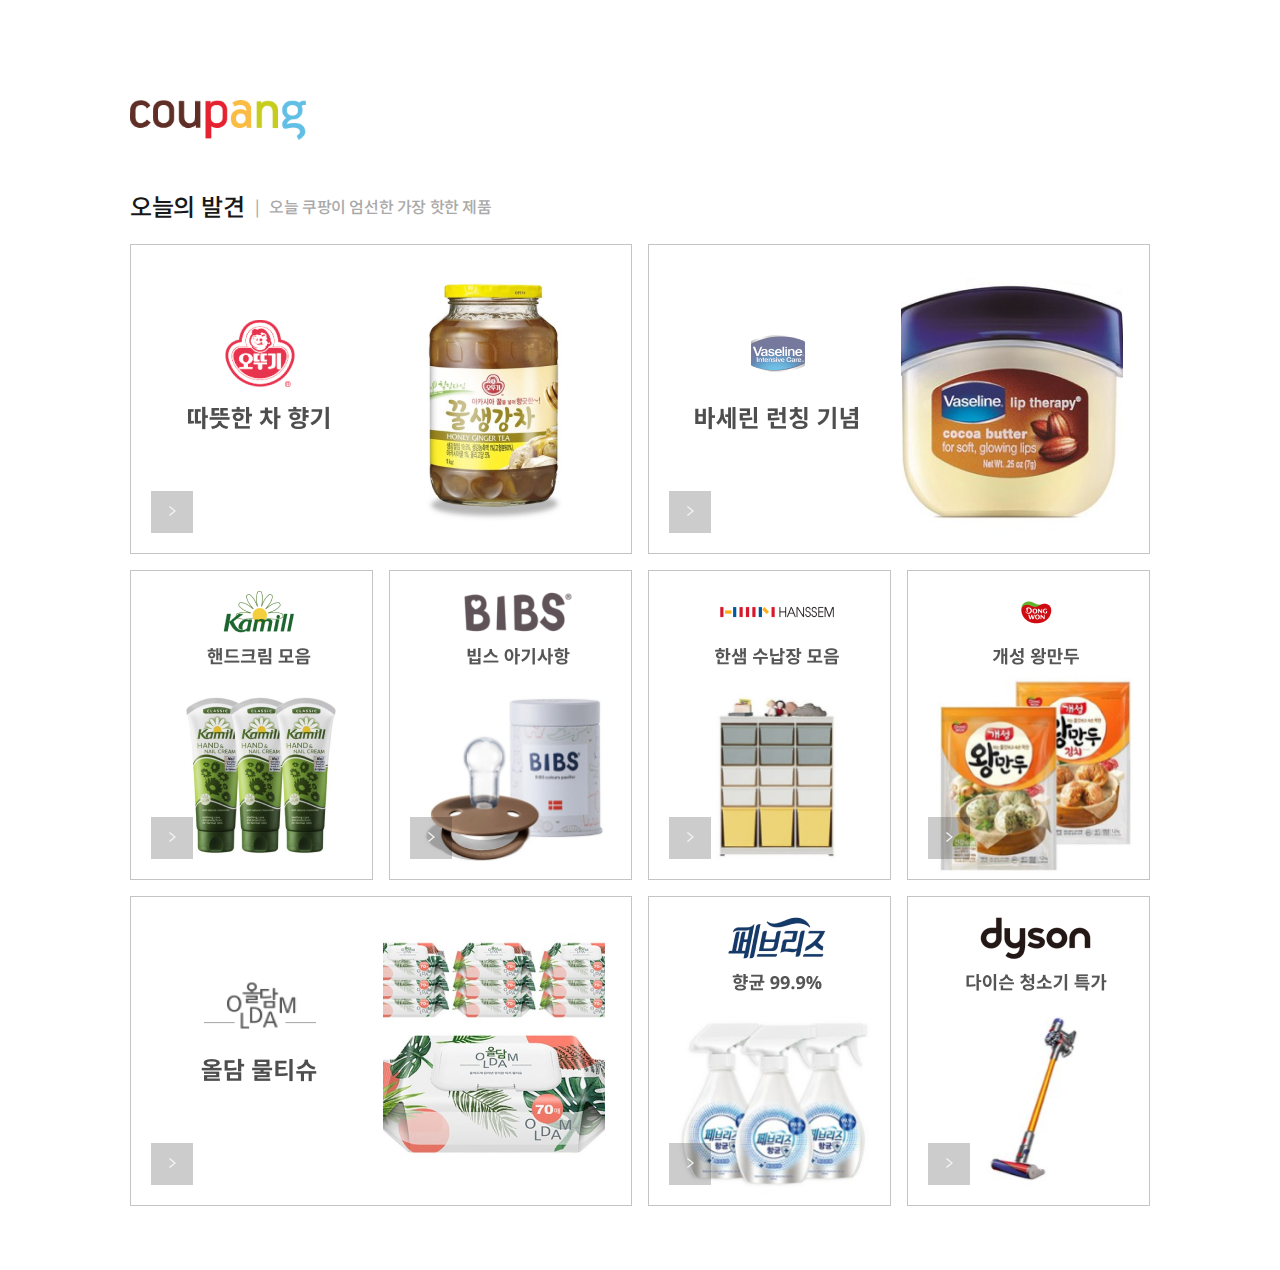
<file: mission-1/index.html>
<!-- HTML 작성 -->
<!DOCTYPE html>
<html lang="ko">
  <head>
    <meta charset="UTF-8" />
    <meta http-equiv="X-UA-Compatible" content="IE=edge" />
    <meta name="viewport" content="width=device-width, initial-scale=1.0" />
    <title>오늘의 발견 - 쿠팡</title>
    <link rel="icon" type="image/x-icon" href="./assets/favicon/favicon.ico" />
    <link rel="preconnect" href="https://fonts.googleapis.com" />
    <link rel="preconnect" href="https://fonts.gstatic.com" crossorigin />
    <link href="https://fonts.googleapis.com/css2?family=Noto+Sans+KR:wght@400;500;700&display=swap" rel="stylesheet" />
    <link rel="stylesheet" href="./stylesheets/main.css" />
  </head>
  <body>
    <header class="header">
      <h1>
        <a href="https://www.coupang.com">
          <img class="logoImage" src="./assets/logo/logo.png" alt="쿠팡 홈페이지" />
        </a>
      </h1>
    </header>
    <section class="content">
      <h2 class="headline">
        <span class="main">오늘의 발견</span>
        <span class="verticalDividingLine" aria-hidden="true">|</span>
        <span class="sub">오늘 쿠팡이 엄선한 가장 핫한 제품</span>
      </h2>
      <div class="products">
        <div class="card big" tabindex="0">
          <a href="/"
            ><img class="productImg" src="./assets/discovery/honeytea.jpg" alt="따뜻한 차 향기, 오뚜기 꿀생강차"
          /></a>
          <button type="button" onclick="location.href = '/'">
            <img src="./assets/icon/angle-right-square.svg" alt="구매하기 버튼" />
          </button>
        </div>
        <div class="card big right" tabindex="0">
          <a href="/">
            <img class="productImg" src="./assets/discovery/vaseline.jpg" alt="바세린 런칭 기념" />
          </a>
          <button type="button" onclick="location.href = '/'">
            <img src="./assets/icon/angle-right-square.svg" alt="구매하기 버튼" />
          </button>
        </div>
        <div class="card small" tabindex="0">
          <a href="/">
            <img class="productImg" src="./assets/discovery/handcream.jpg" alt="카멜 핸드크림 모음" />
          </a>
          <button type="button" onclick="location.href = '/'">
            <img src="./assets/icon/angle-right-square.svg" alt="구매하기 버튼" />
          </button>
        </div>
        <div class="card small" tabindex="0">
          <a href="/">
            <img class="productImg" src="./assets/discovery/bibs.jpg" alt="빕스 아기사항" />
          </a>
          <button type="button" onclick="location.href = '/'">
            <img src="./assets/icon/angle-right-square.svg" alt="구매하기 버튼" />
          </button>
        </div>
        <div class="card small" tabindex="0">
          <a href="/">
            <img class="productImg" src="./assets/discovery/hanssem.jpg" alt="한샘 수납장 모음" />
          </a>
          <button type="button" onclick="location.href = '/'">
            <img src="./assets/icon/angle-right-square.svg" alt="구매하기 버튼" />
          </button>
        </div>
        <div class="card small right" tabindex="0">
          <a href="/">
            <img class="productImg" src="./assets/discovery/dumpling.jpg" alt="개성 왕만두" />
          </a>
          <button type="button" onclick="location.href = '/'">
            <img src="./assets/icon/angle-right-square.svg" alt="구매하기 버튼" />
          </button>
        </div>
        <div class="card big bottom" tabindex="0">
          <a href="/">
            <img class="productImg" src="./assets/discovery/wettissue.jpg" alt="올담 물티슈" />
          </a>
          <button type="button" onclick="location.href = '/'">
            <img src="./assets/icon/angle-right-square.svg" alt="구매하기 버튼" />
          </button>
        </div>
        <div class="card small bottom" tabindex="0">
          <a href="/">
            <img class="productImg" src="./assets/discovery/febreze.jpg" alt="향균 99.9% 페브리즈" />
          </a>
          <button type="button" onclick="location.href = '/'">
            <img src="./assets/icon/angle-right-square.svg" alt="구매하기 버튼" />
          </button>
        </div>
        <div class="card small right bottom" tabindex="0">
          <a href="/">
            <img class="productImg" src="./assets/discovery/dyson.jpg" alt="다이슨 청소기 특가" />
          </a>
          <button type="button" onclick="location.href = '/'">
            <img src="./assets/icon/angle-right-square.svg" alt="구매하기 버튼" />
          </button>
        </div>
      </div>
    </section>
  </body>
</html>
</file>
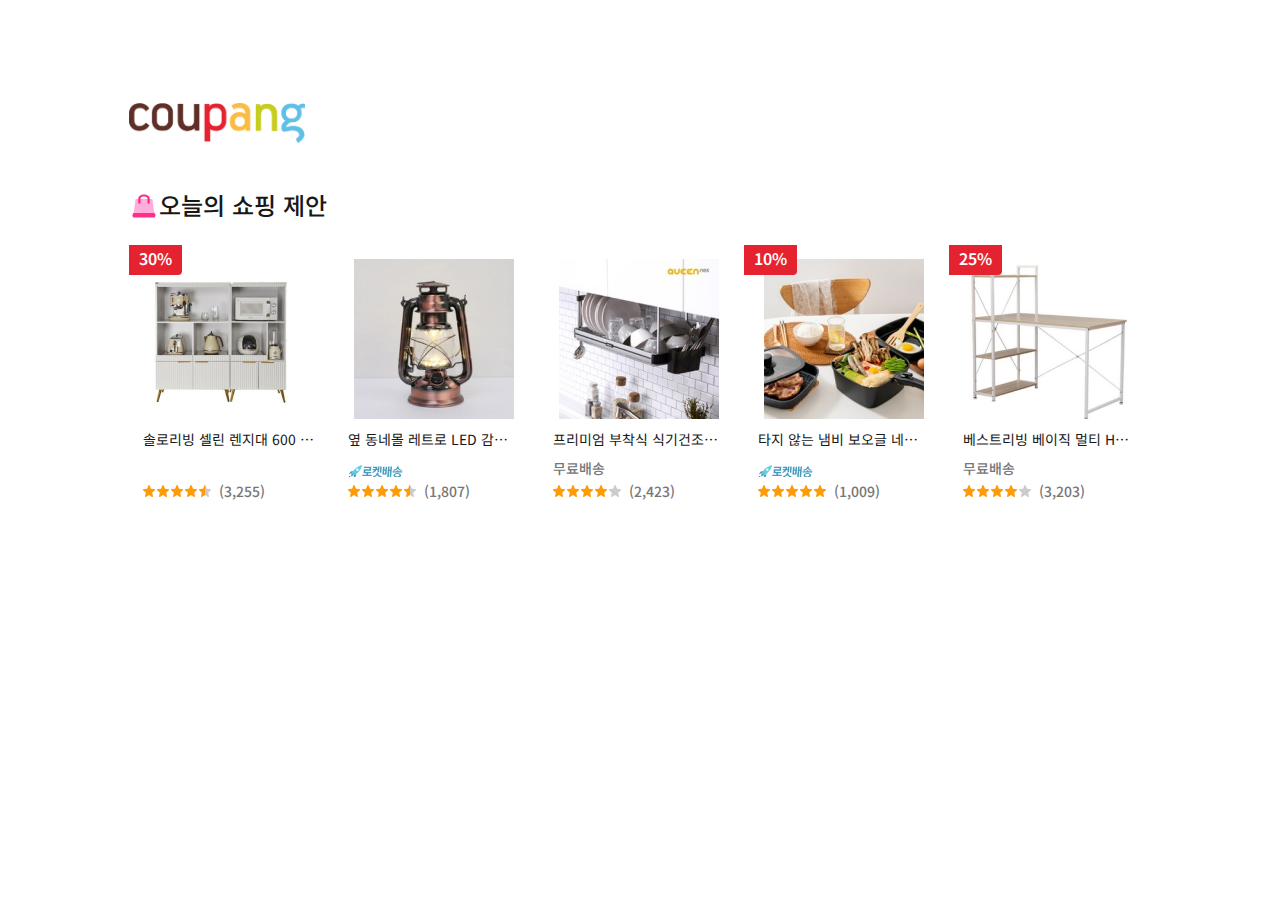
<file: mission-2/index.html>
<!DOCTYPE html>
<html lang="ko-KR">
  <head>
    <meta charset="UTF-8" />
    <meta http-equiv="X-UA-Compatible" content="IE=edge" />
    <meta name="viewport" content="width=device-width, initial-scale=1.0" />
    <title>오늘의 쇼핑 제안 - 쿠팡(Coupang)</title>
    <link rel="icon" href="./assets/favicon/favicon.ico" />
    <link rel="preconnect" href="https://fonts.googleapis.com" />
    <link rel="preconnect" href="https://fonts.gstatic.com" crossorigin />
    <link
      href="https://fonts.googleapis.com/css2?family=Noto+Sans+KR:wght@100;300;400;500;700;900&display=swap"
      rel="stylesheet"
    />
    <link rel="stylesheet" href="./stylesheets/main.css" />
  </head>
  <body>
    <header class="header">
      <h1>
        <a href="https://www.coupang.com">
          <picture>
            <source type="image/webp" srcset="./assets/logo/logo.webp" />
            <img class="logoImage" src="./assets/logo/logo.png" alt="쿠팡 홈페이지" />
          </picture>
        </a>
      </h1>
    </header>

    <section class="sectionWrap">
      <h3 class="sectionHeadline">
        <span class="iconShopping" aria-hidden="true"></span>
        오늘의 쇼핑 제안
      </h3>

      <ul class="products">
        <li class="card">
          <a href="/">
            <img
              src="./assets/offer/furniture.jpg"
              alt="솔로리빙 셀린 렌지대 600 800 주방 수납장 템바보드 전자레인지 밥솥 에어프라이어 주방정리 수납장"
            />
            <span class="title" aria-hidden="true"
              >솔로리빙 셀린 렌지대 600 800 주방 수납장 템바보드 전자레인지 밥솥 에어프라이어 주방정리 수납장</span
            >
            <span role="presentation" aria-label="할인율 30%" class="discountRate">30%</span>
            <span role="presentation" aria-label="배송유형 기본배송" class="deliveryInfo"></span>
            <span class="consumerRateANDreviewCount">
              <span role="presentation" aria-label="구매자 평점 4.5" class="consumerRate score45"></span>
              <span role="presentation" aria-label="상품 리뷰 수 3,255" class="reviewCount">(3,255)</span>
            </span>
          </a>
        </li>
        <li class="card">
          <a href="/">
            <img
              class="productImg"
              src="./assets/offer/renton.jpg"
              alt="옆 동네몰 레트로 LED 감성 캠핑 랜턴 노란빛 대, 빈티지 브론즈"
            />
            <span class="title" aria-hidden="true">옆 동네몰 레트로 LED 감성 캠핑 랜턴 노란빛 대, 빈티지 브론즈</span>
            <span role="presentation" aria-label="할인율 없음" class="discountRate noRate"></span>
            <span role="presentation" aria-label="배송유형 로켓배송" class="deliveryInfo rocket">
              <img src="./assets/icon/badge-rocket.svg" alt="배송유형 로켓배송" aria-hidden="true" />
            </span>
            <span class="consumerRateANDreviewCount">
              <span role="presentation" aria-label="구매자 평점 4.5" class="consumerRate score45"></span>
              <span role="presentation" aria-label="상품 리뷰 수 1,807" class="reviewCount">(1,807)</span>
            </span>
          </a>
        </li>
        <li class="card">
          <a href="/">
            <img
              class="productImg"
              src="./assets/offer/drying-rack.jpg"
              alt="프리미엄 부착식 식기건조대 (600~900)AL 싱크대선반 씽크선반 주방선반, 선택-2) 프리미엄 식기건조대 800AL"
            />
            <span class="title" aria-hidden="true"
              >프리미엄 부착식 식기건조대 (600~900)AL 싱크대선반 씽크선반 주방선반, 선택-2) 프리미엄 식기건조대
              800AL</span
            >
            <span role="presentation" aria-label="할인율 없음" class="discountRate noRate"></span>
            <span role="presentation" aria-label="배송유형 무료배송" class="deliveryInfo free">무료배송</span>
            <span class="consumerRateANDreviewCount">
              <span role="presentation" aria-label="구매자 평점 4.0" class="consumerRate score40"></span>
              <span role="presentation" aria-label="상품 리뷰 수 2,423" class="reviewCount">(2,423)</span>
            </span>
          </a>
        </li>
        <li class="card">
          <a href="/">
            <img
              class="productImg"
              src="./assets/offer/boohgle.jpg"
              alt="타지 않는 냄비 보오글 네모 6종 풀세트(51가지 안전시험 인증, hBN 세라믹 코팅)"
            />
            <span class="title" aria-hidden="true"
              >타지 않는 냄비 보오글 네모 6종 풀세트(51가지 안전시험 인증, hBN 세라믹 코팅)</span
            >
            <span role="presentation" aria-label="할인율 10%" class="discountRate">10%</span>
            <span role="presentation" aria-label="배송유형 로켓배송" class="deliveryInfo rocket">
              <img src="./assets/icon/badge-rocket.svg" alt="배송유형 로켓배송" aria-hidden="true" />
            </span>
            <span class="consumerRateANDreviewCount">
              <span role="presentation" aria-label="구매자 평점 5.0" class="consumerRate score50"></span>
              <span role="presentation" aria-label="상품 리뷰 수 1,009" class="reviewCount">(1,009)</span>
            </span>
          </a>
        </li>
        <li class="card">
          <a href="/">
            <img
              class="productImg"
              src="./assets/offer/deskset.jpg"
              alt="베스트리빙 베이직 멀티 H형 1200 철제 책상세트, 화이트"
            />
            <span class="title" aria-hidden="true">베스트리빙 베이직 멀티 H형 1200 철제 책상세트, 화이트</span>
            <span role="presentation" aria-label="할인율 25%" class="discountRate">25%</span>
            <span role="presentation" aria-label="배송유형 무료배송" class="deliveryInfo free">무료배송</span>
            <span class="consumerRateANDreviewCount">
              <span role="presentation" aria-label="구매자 평점 4.0" class="consumerRate score40"></span>
              <span role="presentation" aria-label="상품 리뷰 수 3,203" class="reviewCount">(3,203)</span>
            </span>
          </a>
        </li>
      </ul>
    </section>
  </body>
</html>
</file>
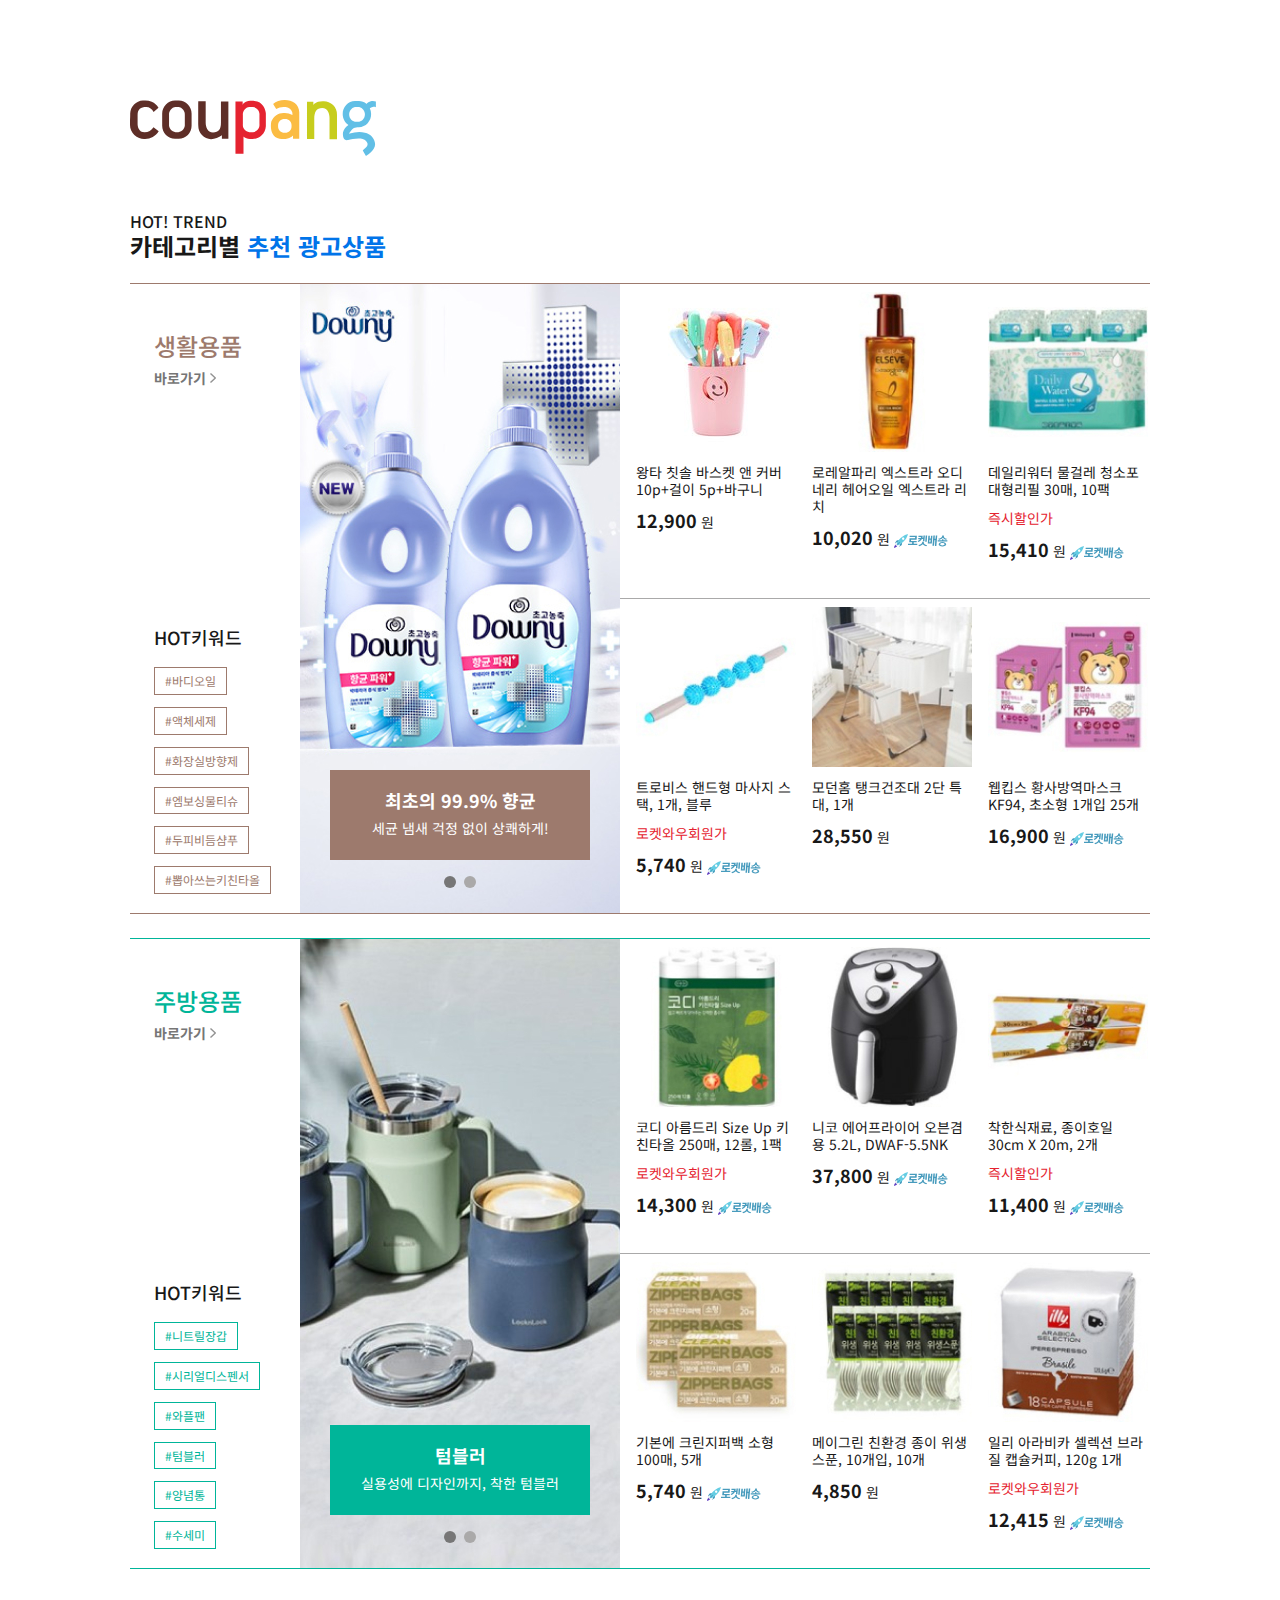
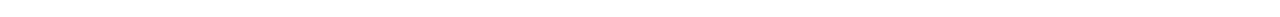
<file: mission-3/index.html>
<!DOCTYPE html>
<html lang="ko-KR">
  <head>
    <meta charset="UTF-8" />
    <meta http-equiv="X-UA-Compatible" content="IE=edge" />
    <meta name="viewport" content="width=device-width, initial-scale=1.0" />
    <title>카테고리별 추천 광고상품 - 쿠팡(Coupang)</title>
    <link rel="icon" href="./assets/favicon/favicon.png" />
    <link rel="preconnect" href="https://fonts.googleapis.com" />
    <link rel="preconnect" href="https://fonts.gstatic.com" crossorigin />
    <link
      href="https://fonts.googleapis.com/css2?family=Noto+Sans+KR:wght@100;300;400;500;700;900&display=swap"
      rel="stylesheet"
    />
    <link rel="stylesheet" href="./stylesheets/main.css" />
  </head>

  <body>
    <header class="header">
      <h1>
        <a href="https://www.coupang.com"><img src="./assets/logo/logo.svg" alt="쿠팡 홈페이지" /></a>
      </h1>
    </header>

    <section class="sectionWrap">
      <h2 class="sectionHeadline">
        <span class="smallText">HOT! TREND</span>
        <br />
        카테고리별
        <span class="textColorBlue">추천 광고상품</span>
      </h2>

      <article class="articleWrap borderBrown">
        <h3 class="colorBrown">생활용품</h3>
        <aside class="titleArea">
          <a class="showMoreLink" href="/">바로가기</a>
          <div class="hashtags">
            <h4>HOT키워드</h4>
            <ul class="hashtagList">
              <li class="hashtagItem colorBrown"><a href="/">#바디오일</a></li>
              <li class="hashtagItem colorBrown"><a href="/">#액체세제</a></li>
              <li class="hashtagItem colorBrown"><a href="/">#화장실방향제</a></li>
              <li class="hashtagItem colorBrown"><a href="/">#엠보싱물티슈</a></li>
              <li class="hashtagItem colorBrown"><a href="/">#두피비듬샴푸</a></li>
              <li class="hashtagItem colorBrown"><a href="/">#뽑아쓰는키친타올</a></li>
            </ul>
          </div>
        </aside>

        <div class="carouselArea">
          <ul aria-live="off" id="carouselHouse" class="banners">
            <li class="banner">
              <img
                class="bannerImg"
                src="./assets/slides/houseware-downy.jpg"
                alt="최초의 99.9% 향균, 세균 냄새 걱정 없이 상쾌하게!"
              />
              <div class="bannerDesc bgBrown">
                <span class="bannerTitle">최초의 99.9% 향균</span>
                <span class="bannerCaption">세균 냄새 걱정 없이 상쾌하게!</span>
              </div>
            </li>
            <li class="banner">
              <img
                class="bannerImg"
                src="./assets/slides/houseware-dandruff.jpg"
                alt="비듬완화 임상완료, 닥터방기원 댄드러프"
              />
              <div class="bannerDesc bgBrown">
                <span class="bannerTitle">비듬완화 임상완료</span>
                <span class="bannerCaption">닥터방기원 댄드러프</span>
              </div>
            </li>
          </ul>
          <div class="carouselControler">
            <button
              aria-label="2개의 배너 중 1번 배너 보기"
              aria-controls="carouselHouse"
              type="button"
              class="indicator isActive"
            ></button>
            <button
              aria-label="2개의 배너 중 2번 배너 보기"
              aria-controls="carouselHouse"
              type="button"
              class="indicator"
            ></button>
          </div>
        </div>

        <div class="productsArea">
          <div class="row firstRow">
            <div class="productCard">
              <a href="/">
                <img
                  class="productImg"
                  src="./assets/category/houseware/houseware-basket.jpg"
                  alt="왕타 칫솔 바스켓 앤 커버 10p+걸이 5p+바구니"
                />
                <span class="title" aria-hidden="true">왕타 칫솔 바스켓 앤 커버 10p+걸이 5p+바구니</span>
                <span class="priceInfoAndDeliveryInfo">
                  <span role="presentation" aria-label="할인유형 할인없음" class="discountInfo noDiscount"></span>
                  <span role="presentation" aria-label="가격 12,900원" class="price">
                    <span class="amount">12,900</span>
                    <span class="won">원</span>
                  </span>
                  <span role="presentation" aria-label="배송유형 기본배송" class="deliveryInfo"></span>
                </span>
              </a>
            </div>
            <div class="productCard">
              <a href="/">
                <img
                  class="productImg"
                  src="./assets/category/houseware/houseware-hairoil.jpg"
                  alt="로레알파리 엑스트라 오디네리 헤어오일 엑스트라 리치"
                />
                <span class="title" aria-hidden="true">로레알파리 엑스트라 오디네리 헤어오일 엑스트라 리치</span>
                <span class="priceInfoAndDeliveryInfo">
                  <span role="presentation" aria-label="할인유형 할인없음" class="discountInfo noDiscount"></span>
                  <span role="presentation" aria-label="가격 10,020원" class="price">
                    <span class="amount">10,020</span>
                    <span class="won">원</span>
                  </span>
                  <span role="presentation" aria-label="배송유형 로켓배송" class="deliveryInfo rocket">
                    <img src="./assets/icon/badge-rocket.svg" alt="배송유형 로켓배송" aria-hidden="true" />
                  </span>
                </span>
              </a>
            </div>
            <div class="productCard">
              <a href="/">
                <img
                  class="productImg"
                  src="./assets/category/houseware/houseware-cleaningcloth.jpg"
                  alt="데일리워터 물걸레 청소포 대형리필 30매, 10팩"
                />
                <span class="title" aria-hidden="true">데일리워터 물걸레 청소포 대형리필 30매, 10팩</span>
                <span class="priceInfoAndDeliveryInfo">
                  <span role="presentation" aria-label="할인유형 즉시할인가" class="discountInfo isDiscount"
                    >즉시할인가</span
                  >
                  <span role="presentation" aria-label="가격 15,410원" class="price">
                    <span class="amount">15,410</span>
                    <span class="won">원</span>
                  </span>
                  <span role="presentation" aria-label="배송유형 로켓배송" class="deliveryInfo rocket">
                    <img src="./assets/icon/badge-rocket.svg" alt="배송유형 로켓배송" aria-hidden="true" />
                  </span>
                </span>
              </a>
            </div>
          </div>
          <div class="row secondRow">
            <div class="productCard">
              <a href="/">
                <img
                  class="productImg"
                  src="./assets/category/houseware/houseware-massagestick.jpg"
                  alt="트로비스 핸드형 마사지 스택, 1개, 블루"
                />
                <span class="title" aria-hidden="true">트로비스 핸드형 마사지 스택, 1개, 블루</span>
                <span class="priceInfoAndDeliveryInfo">
                  <span role="presentation" aria-label="할인유형 로켓와우회원가" class="discountInfo isDiscount"
                    >로켓와우회원가</span
                  >
                  <span role="presentation" aria-label="가격 5,740원" class="price">
                    <span class="amount">5,740</span>
                    <span class="won">원</span>
                  </span>
                  <span role="presentation" aria-label="배송유형 로켓배송" class="deliveryInfo rocket">
                    <img src="./assets/icon/badge-rocket.svg" alt="배송유형 로켓배송" aria-hidden="true" />
                  </span>
                </span>
              </a>
            </div>
            <div class="productCard">
              <a href="/">
                <img
                  class="productImg"
                  src="./assets/category/houseware/houseware-dryingrack.jpg"
                  alt="모던홈 탱크건조대 2단 특대, 1개"
                />
                <span class="title" aria-hidden="true">모던홈 탱크건조대 2단 특대, 1개</span>
                <span class="priceInfoAndDeliveryInfo">
                  <span role="presentation" aria-label="할인유형 할인없음" class="discountInfo noDiscount"></span>
                  <span role="presentation" aria-label="가격 28,550원" class="price">
                    <span class="amount">28,550</span>
                    <span class="won">원</span>
                  </span>
                  <span role="presentation" aria-label="배송유형 기본배송" class="deliveryInfo"></span>
                </span>
              </a>
            </div>
            <div class="productCard">
              <a href="/">
                <img
                  class="productImg"
                  src="./assets/category/houseware/houseware-mask.jpg"
                  alt="웹킵스 황사방역마스크 KF94, 초소형 1개입 25개"
                />
                <span class="title" aria-hidden="true">웹킵스 황사방역마스크 KF94, 초소형 1개입 25개</span>
                <span class="priceInfoAndDeliveryInfo">
                  <span role="presentation" aria-label="할인유형 할인없음" class="discountInfo noDiscount"></span>
                  <span role="presentation" aria-label="가격 16,900원" class="price">
                    <span class="amount">16,900</span>
                    <span class="won">원</span>
                  </span>
                  <span role="presentation" aria-label="배송유형 로켓배송" class="deliveryInfo rocket">
                    <img src="./assets/icon/badge-rocket.svg" alt="배송유형 로켓배송" aria-hidden="true" />
                  </span>
                </span>
              </a>
            </div>
          </div>
        </div>
      </article>

      <article class="articleWrap borderGreen">
        <h3 class="colorGreen">주방용품</h3>
        <aside class="titleArea">
          <a class="showMoreLink" href="/">바로가기</a>
          <div class="hashtags">
            <h4>HOT키워드</h4>
            <ul class="hashtagList">
              <li class="hashtagItem colorGreen"><a href="/">#니트릴장갑</a></li>
              <li class="hashtagItem colorGreen"><a href="/">#시리얼디스펜서</a></li>
              <li class="hashtagItem colorGreen"><a href="/">#와플팬</a></li>
              <li class="hashtagItem colorGreen"><a href="/">#텀블러</a></li>
              <li class="hashtagItem colorGreen"><a href="/">#양념통</a></li>
              <li class="hashtagItem colorGreen"><a href="/">#수세미</a></li>
            </ul>
          </div>
        </aside>

        <div class="carouselArea">
          <ul aria-live="off" id="carouselKitchen" class="banners">
            <li class="banner">
              <img
                class="bannerImg"
                src="./assets/slides/kitchenware-tumbler.jpg"
                alt="텀블러, 실용성에 디자인까지, 착한 텀블러"
              />
              <div class="bannerDesc bgGreen">
                <span class="bannerTitle">텀블러</span>
                <span class="bannerCaption">실용성에 디자인까지, 착한 텀블러</span>
              </div>
            </li>
            <li class="banner">
              <img
                class="bannerImg"
                src="./assets/slides/houseware-dandruff.jpg"
                alt="비듬완화 임상완료, 닥터방기원 댄드러프"
              />
              <div class="bannerDesc bgGreen">
                <span class="bannerTitle">비듬완화 임상완료</span>
                <span class="bannerCaption">닥터방기원 댄드러프</span>
              </div>
            </li>
          </ul>
          <div class="carouselControler">
            <button
              aria-label="2개의 배너 중 1번 배너 보기"
              aria-controls="carouselKitchen"
              type="button"
              class="indicator isActive"
            ></button>
            <button
              aria-label="2개의 배너 중 2번 배너 보기"
              aria-controls="carouselKitchen"
              type="button"
              class="indicator"
            ></button>
          </div>
        </div>

        <div class="productsArea">
          <div class="row firstRow">
            <div class="productCard">
              <a href="/">
                <img
                  class="productImg"
                  src="./assets/category/kitchenware/kitchenware-kitchentowel.jpg"
                  alt="코디 아름드리 Size Up 키친타올 250매, 12롤, 1팩"
                />
                <span class="title" aria-hidden="true">코디 아름드리 Size Up 키친타올 250매, 12롤, 1팩</span>
                <span class="priceInfoAndDeliveryInfo">
                  <span role="presentation" aria-label="할인유형 로켓와우회원가" class="discountInfo isDiscount"
                    >로켓와우회원가</span
                  >
                  <span role="presentation" aria-label="가격 14,300원" class="price">
                    <span class="amount">14,300</span>
                    <span class="won">원</span>
                  </span>
                  <span role="presentation" aria-label="배송유형 로켓배송" class="deliveryInfo rocket">
                    <img src="./assets/icon/badge-rocket.svg" alt="배송유형 로켓배송" aria-hidden="true" />
                  </span>
                </span>
              </a>
            </div>
            <div class="productCard">
              <a href="/">
                <img
                  class="productImg"
                  src="./assets/category/kitchenware/kitchenware-airfryer.jpg"
                  alt="니코 에어프라이어 오븐겸용 5.2L, DWAF-5.5NK"
                />
                <span class="title" aria-hidden="true">니코 에어프라이어 오븐겸용 5.2L, DWAF-5.5NK</span>
                <span class="priceInfoAndDeliveryInfo">
                  <span role="presentation" aria-label="할인유형 할인없음" class="discountInfo noDiscount"></span>
                  <span role="presentation" aria-label="가격 37,800원" class="price">
                    <span class="amount">37,800</span>
                    <span class="won">원</span>
                  </span>
                  <span role="presentation" aria-label="배송유형 로켓배송" class="deliveryInfo rocket">
                    <img src="./assets/icon/badge-rocket.svg" alt="배송유형 로켓배송" aria-hidden="true" />
                  </span>
                </span>
              </a>
            </div>
            <div class="productCard">
              <a href="/">
                <img
                  class="productImg"
                  src="./assets/category/kitchenware/kitchenware-paperfoil.jpg"
                  alt="착한식재료, 종이호일 30cm X 20m, 2개"
                />
                <span class="title" aria-hidden="true">착한식재료, 종이호일 30cm X 20m, 2개</span>
                <span class="priceInfoAndDeliveryInfo">
                  <span role="presentation" aria-label="할인유형 즉시할인가" class="discountInfo isDiscount"
                    >즉시할인가</span
                  >
                  <span role="presentation" aria-label="가격 11,400원" class="price">
                    <span class="amount">11,400</span>
                    <span class="won">원</span>
                  </span>
                  <span role="presentation" aria-label="배송유형 로켓배송" class="deliveryInfo rocket">
                    <img src="./assets/icon/badge-rocket.svg" alt="배송유형 로켓배송" aria-hidden="true" />
                  </span>
                </span>
              </a>
            </div>
          </div>
          <div class="row secondRow">
            <div class="productCard">
              <a href="/">
                <img
                  class="productImg"
                  src="./assets/category/kitchenware/kitchenware-zipperbag.jpg"
                  alt="기본에 크린지퍼백 소형 100매, 5개"
                />
                <span class="title" aria-hidden="true">기본에 크린지퍼백 소형 100매, 5개</span>
                <span class="priceInfoAndDeliveryInfo">
                  <span role="presentation" aria-label="할인유형 할인없음" class="discountInfo noDiscount"></span>
                  <span role="presentation" aria-label="가격 5,740원" class="price">
                    <span class="amount">5,740</span>
                    <span class="won">원</span>
                  </span>
                  <span role="presentation" aria-label="배송유형 로켓배송" class="deliveryInfo rocket">
                    <img src="./assets/icon/badge-rocket.svg" alt="배송유형 로켓배송" aria-hidden="true" />
                  </span>
                </span>
              </a>
            </div>
            <div class="productCard">
              <a href="/">
                <img
                  class="productImg"
                  src="./assets/category/kitchenware/kitchenware-paperspoon.jpg"
                  alt="메이그린 친환경 종이 위생 스푼, 10개입, 10개"
                />
                <span class="title" aria-hidden="true">메이그린 친환경 종이 위생 스푼, 10개입, 10개</span>
                <span class="priceInfoAndDeliveryInfo">
                  <span role="presentation" aria-label="할인유형 할인없음" class="discountInfo noDiscount"></span>
                  <span role="presentation" aria-label="가격 4,850원" class="price">
                    <span class="amount">4,850</span>
                    <span class="won">원</span>
                  </span>
                  <span role="presentation" aria-label="배송유형 기본배송" class="deliveryInfo"></span>
                </span>
              </a>
            </div>
            <div class="productCard">
              <a href="/">
                <img
                  class="productImg"
                  src="./assets/category/kitchenware/kitchenware-illycoffee.jpg"
                  alt="일리 아라비카 셀렉션 브라질 캡슐커피, 120g 1개"
                />
                <span class="title" aria-hidden="true">일리 아라비카 셀렉션 브라질 캡슐커피, 120g 1개</span>
                <span class="priceInfoAndDeliveryInfo">
                  <span role="presentation" aria-label="할인유형 로켓와우회원가" class="discountInfo isDiscount"
                    >로켓와우회원가</span
                  >
                  <span role="presentation" aria-label="가격 12,415원" class="price">
                    <span class="amount">12,415</span>
                    <span class="won">원</span>
                  </span>
                  <span role="presentation" aria-label="배송유형 로켓배송" class="deliveryInfo rocket">
                    <img src="./assets/icon/badge-rocket.svg" alt="배송유형 로켓배송" aria-hidden="true" />
                  </span>
                </span>
              </a>
            </div>
          </div>
        </div>
      </article>
    </section>
  </body>
</html>
</file>
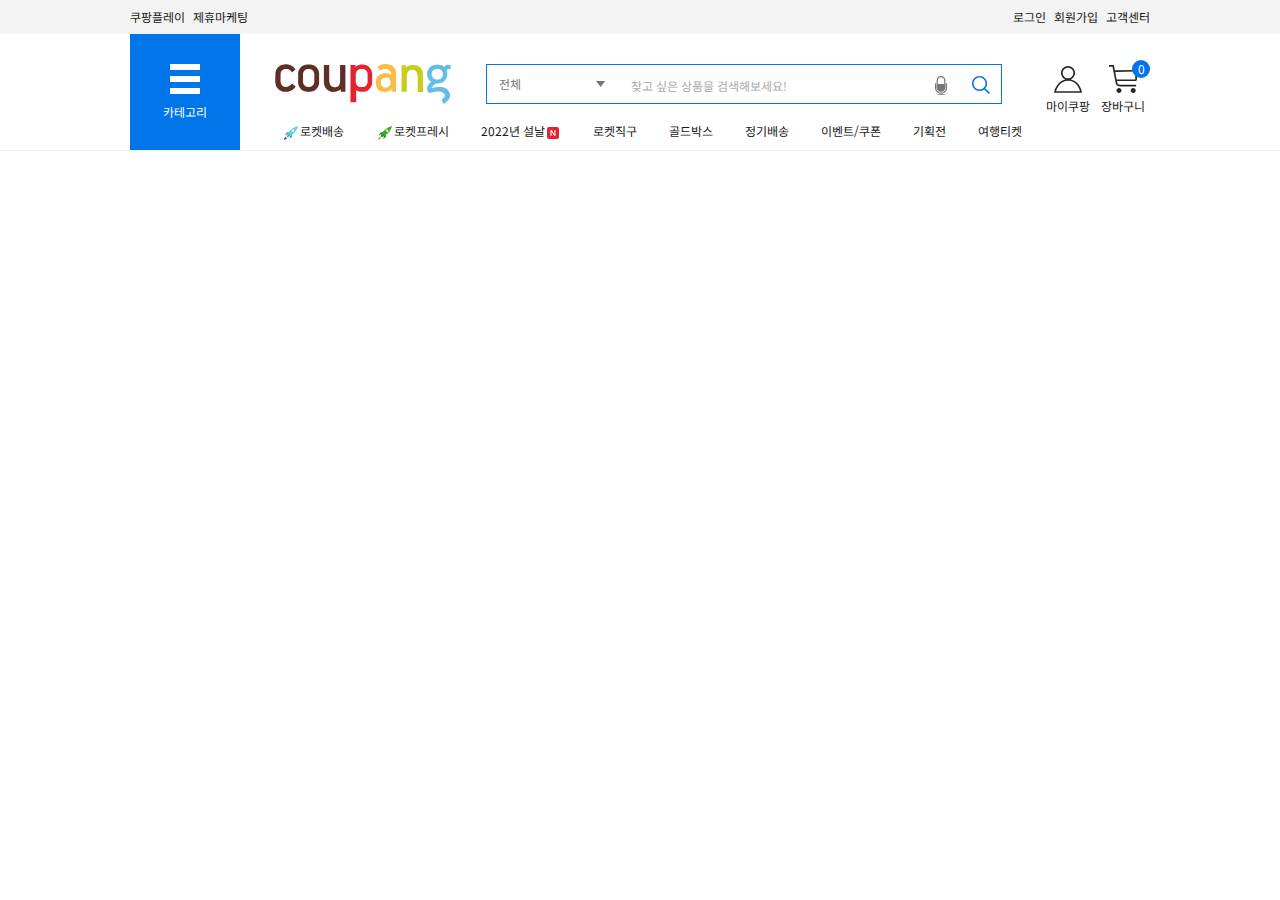
<file: mission-4/index.html>
<!DOCTYPE html>
<html lang="ko-KR">
  <head>
    <meta charset="UTF-8" />
    <meta http-equiv="X-UA-Compatible" content="IE=edge" />
    <meta name="viewport" content="width=device-width, initial-scale=1.0" />
    <title>헤더 - 쿠팡(Coupang)</title>
    <link rel="icon" href="./assets/favicon/favicon.png" />
    <link rel="preconnect" href="https://fonts.googleapis.com" />
    <link rel="preconnect" href="https://fonts.gstatic.com" crossorigin />
    <link
      href="https://fonts.googleapis.com/css2?family=Noto+Sans+KR:wght@100;300;400;500;700;900&display=swap"
      rel="stylesheet"
    />
    <link rel="stylesheet" href="./stylesheets/main.css" />
    <script src="./js/main.js" defer></script>
  </head>

  <body>
    <header class="header">
      <nav class="loginBar">
        <div class="inner">
          <ul>
            <li><a href="/">로그인</a></li>
            <li><a href="/">회원가입</a></li>
            <li><a href="/">고객센터</a></li>
            <li><a href="/">쿠팡플레이</a></li>
            <li><a href="/">제휴마케팅</a></li>
          </ul>
        </div>
      </nav>

      <div class="container">
        <h1 class="logo"><a href="https://www.coupang.com" rel="noreferrer noopener">Coupang</a></h1>

        <button class="button--category">카테고리</button>

        <form action="/" class="searchForm">
          <select class="selectBox">
            <option value="all" selected>전체</option>
          </select>
          <input class="inputBox" type="search" placeholder="찾고 싶은 상품을 검색해보세요!" required />
          <button class="button voice" type="button">음성 검색하기</button>
          <button class="button keyword" type="submit">키워드 검색하기</button>
        </form>

        <div class="myCoupang iconMenu">
          <button type="button">마이쿠팡</button>
          <ul class="tooltip">
            <li><a href="/">주문목록</a></li>
            <li><a href="/">취소/반품</a></li>
            <li><a href="/">찜리스트</a></li>
          </ul>
        </div>

        <div class="cart iconMenu">
          <button type="button">장바구니<span class="count">0</span></button>
          <div class="tooltip">장바구니에 담긴 상품이 없습니다.</div>
        </div>

        <nav class="linkMenu">
          <ul>
            <li>
              <a href="/"><img src="./assets/icon/icon-rocket.svg" alt="로켓배송" />로켓배송</a>
            </li>
            <li>
              <a href="/"><img src="./assets/icon/icon-fresh.svg" alt="로켓프레시" />로켓프레시</a>
            </li>
            <li>
              <a href="/">2022년 설날<img src="./assets/icon/new.svg" alt="신규 메뉴, 2022년 설날" /></a>
            </li>
            <li><a href="/">로켓직구</a></li>
            <li><a href="/">골드박스</a></li>
            <li><a href="/">정기배송</a></li>
            <li><a href="/">이벤트/쿠폰</a></li>
            <li><a href="/">기획전</a></li>
            <li><a href="/">여행티켓</a></li>
          </ul>
        </nav>
      </div>
    </header>
  </body>
</html>
</file>
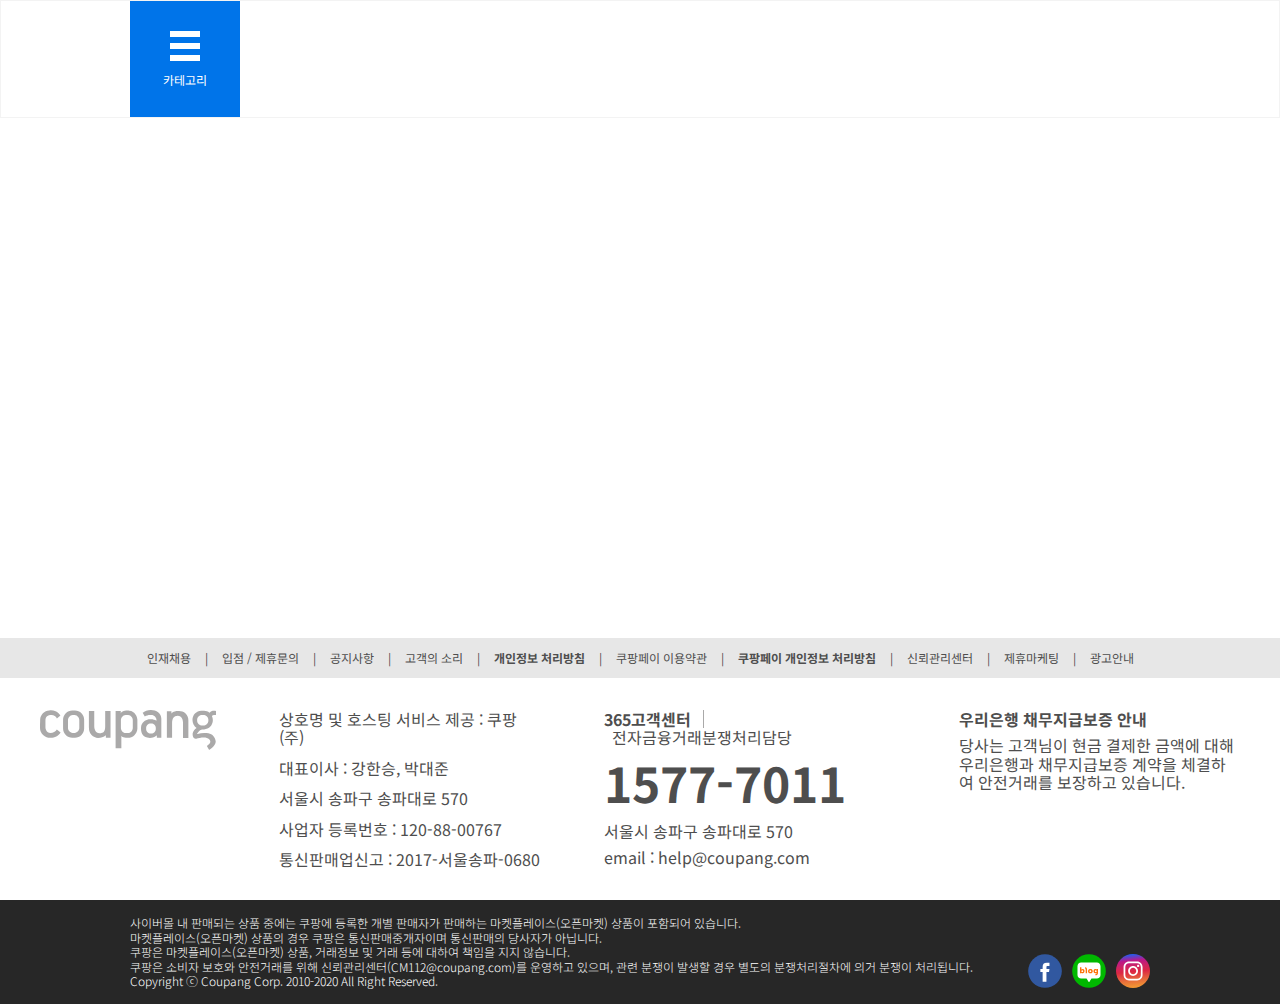
<file: mission-5/index.html>
<!DOCTYPE html>
<html lang="ko-KR">
  <head>
    <meta charset="UTF-8" />
    <meta http-equiv="X-UA-Compatible" content="IE=edge" />
    <meta name="viewport" content="width=device-width, initial-scale=1.0" />
    <title>내비게이션 및 푸터 - 쿠팡(Coupang)</title>
    <link rel="icon" href="./assets/favicon/favicon.png" />
    <link rel="preconnect" href="https://fonts.googleapis.com" />
    <link rel="preconnect" href="https://fonts.gstatic.com" crossorigin />
    <link
      href="https://fonts.googleapis.com/css2?family=Noto+Sans+KR:wght@100;300;400;500;700;900&display=swap"
      rel="stylesheet"
    />
    <link rel="stylesheet" href="https://i.icomoon.io/public/temp/e7edb99198/UntitledProject/style.css" />
    <link rel="stylesheet" href="./stylesheets/main.css" />
    <script type="module" src="./js/main.js"></script>
  </head>

  <body>
    <header class="header">
      <!-- 헤더 영역 -->
      <!-- 대제목의 경우 "Coupang"으로 미리 마크업되어 있습니다. -->
      <h1 class="sr-only">Coupang</h1>
      <div class="header__inner">
        <!-- 카테고리 버튼은 .header__inner 영역 안에 마크업 해주세요. -->
        <button class="button--category">
          <img src="./assets/icon/hamburger.svg" aria-hidden="true" alt="카테고리 버튼" />카테고리
        </button>
      </div>
    </header>

    <nav class="navigation">
      <!-- 내비게이션 영역 -->
      <!-- 내비게이션 제목 -->
      <h2>카테고리 메뉴</h2>

      <div class="navigation__inner">
        <!-- 카테고리별 내비게이션(메뉴) 영역 -->
        <div class="navigation__container">
          <ul class="navigation__list depth1">
            <li>
              <a role="button"><span class="icon-clothes"></span>패션의류/잡화</a>
              <ul class="navigation__list depth2">
                <li>
                  <a role="button">여성패션</a>
                  <ul class="navigation__list depth3">
                    <li><a href="/">의류</a></li>
                    <li><a href="/">속옷/잠옷</a></li>
                    <li><a href="/">신발</a></li>
                  </ul>
                </li>
                <li>
                  <a role="button">남성패션</a>
                  <ul class="navigation__list depth3">
                    <li><a href="/">의류</a></li>
                    <li><a href="/">속옷/잠옷</a></li>
                    <li><a href="/">신발</a></li>
                  </ul>
                </li>
                <li>
                  <a role="button">유아동패션</a>
                  <ul class="navigation__list depth3">
                    <li><a href="/">베이비</a></li>
                    <li><a href="/">여아</a></li>
                    <li><a href="/">남아</a></li>
                  </ul>
                </li>
              </ul>
            </li>
            <li>
              <a role="button"><span class="icon-beauty"></span>뷰티</a>
              <ul class="navigation__list depth2">
                <li>
                  <a role="button">클렌징/필링</a>
                  <ul class="navigation__list depth3">
                    <li><a href="/">클렌징/필링1</a></li>
                    <li><a href="/">클렌징/필링2</a></li>
                    <li><a href="/">클렌징/필링3</a></li>
                  </ul>
                </li>
                <li>
                  <a role="button">스킨케어</a>
                  <ul class="navigation__list depth3">
                    <li><a href="/">스킨케어1</a></li>
                    <li><a href="/">스킨케어2</a></li>
                    <li><a href="/">스킨케어3</a></li>
                  </ul>
                </li>
                <li>
                  <a role="button">메이크업</a>
                  <ul class="navigation__list depth3">
                    <li><a href="/">메이크업1</a></li>
                    <li><a href="/">메이크업2</a></li>
                    <li><a href="/">메이크업3</a></li>
                  </ul>
                </li>
              </ul>
            </li>
            <li>
              <a role="button"><span class="icon-baby"></span>출산유아동</a>
              <ul class="navigation__list depth2">
                <li>
                  <a role="button">유아동패션</a>
                  <ul class="navigation__list depth3">
                    <li><a href="/">유아동패션1</a></li>
                    <li><a href="/">유아동패션2</a></li>
                    <li><a href="/">유아동패션3</a></li>
                  </ul>
                </li>
                <li>
                  <a role="button">기저귀</a>
                  <ul class="navigation__list depth3">
                    <li><a href="/">기저귀1</a></li>
                    <li><a href="/">기저귀2</a></li>
                    <li><a href="/">기저귀3</a></li>
                  </ul>
                </li>
                <li>
                  <a role="button">물티슈</a>
                  <ul class="navigation__list depth3">
                    <li><a href="/">물티슈1</a></li>
                    <li><a href="/">물티슈2</a></li>
                    <li><a href="/">물티슈3</a></li>
                  </ul>
                </li>
              </ul>
            </li>
            <li>
              <a role="button"><span class="icon-foods"></span>식품</a>
              <ul class="navigation__list depth2">
                <li>
                  <a role="button">과일</a>
                  <ul class="navigation__list depth3">
                    <li><a href="/">과일1</a></li>
                    <li><a href="/">과일2</a></li>
                    <li><a href="/">과일3</a></li>
                  </ul>
                </li>
                <li>
                  <a role="button">채소</a>
                  <ul class="navigation__list depth3">
                    <li><a href="/">채소1</a></li>
                    <li><a href="/">채소2</a></li>
                    <li><a href="/">채소3</a></li>
                  </ul>
                </li>
                <li>
                  <a role="button">축산/계란</a>
                  <ul class="navigation__list depth3">
                    <li><a href="/">축산/계란1</a></li>
                    <li><a href="/">축산/계란2</a></li>
                    <li><a href="/">축산/계란3</a></li>
                  </ul>
                </li>
              </ul>
            </li>
            <li>
              <a role="button"><span class="icon-kitchenware"></span>주방용품</a>
              <ul class="navigation__list depth2">
                <li>
                  <a role="button">주방가전</a>
                  <ul class="navigation__list depth3">
                    <li><a href="/">주방가전1</a></li>
                    <li><a href="/">주방가전2</a></li>
                    <li><a href="/">주방가전3</a></li>
                  </ul>
                </li>
                <li>
                  <a role="button">주방잡화</a>
                  <ul class="navigation__list depth3">
                    <li><a href="/">주방잡화1</a></li>
                    <li><a href="/">주방잡화2</a></li>
                    <li><a href="/">주방잡화3</a></li>
                  </ul>
                </li>
                <li>
                  <a role="button">수입가전</a>
                  <ul class="navigation__list depth3">
                    <li><a href="/">수입가전1</a></li>
                    <li><a href="/">수입가전2</a></li>
                    <li><a href="/">수입가전3</a></li>
                  </ul>
                </li>
              </ul>
            </li>
            <li>
              <a role="button"><span class="icon-houseware"></span>생활용품</a>
              <ul class="navigation__list depth2">
                <li>
                  <a role="button">욕실용품</a>
                  <ul class="navigation__list depth3">
                    <li><a href="/">욕실용품</a></li>
                    <li><a href="/">욕실용품</a></li>
                    <li><a href="/">욕실용품</a></li>
                  </ul>
                </li>
                <li>
                  <a role="button">수납용품</a>
                  <ul class="navigation__list depth3">
                    <li><a href="/">수납용품</a></li>
                    <li><a href="/">수납용품</a></li>
                    <li><a href="/">수납용품</a></li>
                  </ul>
                </li>
                <li>
                  <a role="button">구강/면도</a>
                  <ul class="navigation__list depth3">
                    <li><a href="/">구강/면도</a></li>
                    <li><a href="/">구강/면도</a></li>
                    <li><a href="/">구강/면도</a></li>
                  </ul>
                </li>
              </ul>
            </li>
            <li>
              <a role="button"><span class="icon-interior"></span>홈인테리어</a>
              <ul class="navigation__list depth2">
                <li>
                  <a role="button">홈데코</a>
                  <ul class="navigation__list depth3">
                    <li><a href="/">홈데코1</a></li>
                    <li><a href="/">홈데코2</a></li>
                    <li><a href="/">홈데코3</a></li>
                  </ul>
                </li>
                <li>
                  <a role="button">가구</a>
                  <ul class="navigation__list depth3">
                    <li><a href="/">가구1</a></li>
                    <li><a href="/">가구2</a></li>
                    <li><a href="/">가구3</a></li>
                  </ul>
                </li>
                <li>
                  <a role="button">침구</a>
                  <ul class="navigation__list depth3">
                    <li><a href="/">침구1</a></li>
                    <li><a href="/">침구2</a></li>
                    <li><a href="/">침구3</a></li>
                  </ul>
                </li>
              </ul>
            </li>
            <li>
              <a role="button"><span class="icon-appliances"></span>가전디지털</a>
              <ul class="navigation__list depth2">
                <li>
                  <a role="button">냉장고</a>
                  <ul class="navigation__list depth3">
                    <li><a href="/">냉장고1</a></li>
                    <li><a href="/">냉장고2</a></li>
                    <li><a href="/">냉장고3</a></li>
                  </ul>
                </li>
                <li>
                  <a role="button">노트북</a>
                  <ul class="navigation__list depth3">
                    <li><a href="/">노트북1</a></li>
                    <li><a href="/">노트북2</a></li>
                    <li><a href="/">노트북3</a></li>
                  </ul>
                </li>
                <li>
                  <a role="button">세탁기</a>
                  <ul class="navigation__list depth3">
                    <li><a href="/">세탁기1</a></li>
                    <li><a href="/">세탁기2</a></li>
                    <li><a href="/">세탁기3</a></li>
                  </ul>
                </li>
              </ul>
            </li>
            <li>
              <a role="button"><span class="icon-sports"></span>스포츠</a>
              <ul class="navigation__list depth2">
                <li>
                  <a role="button">골프</a>
                  <ul class="navigation__list depth3">
                    <li><a href="/">골프1</a></li>
                    <li><a href="/">골프2</a></li>
                    <li><a href="/">골프3</a></li>
                  </ul>
                </li>
                <li>
                  <a role="button">자전거</a>
                  <ul class="navigation__list depth3">
                    <li><a href="/">자전거1</a></li>
                    <li><a href="/">자전거2</a></li>
                    <li><a href="/">자전거3</a></li>
                  </ul>
                </li>
                <li>
                  <a role="button">낚시</a>
                  <ul class="navigation__list depth3">
                    <li><a href="/">낚시1</a></li>
                    <li><a href="/">낚시2</a></li>
                    <li><a href="/">낚시3</a></li>
                  </ul>
                </li>
              </ul>
            </li>
            <li>
              <a role="button"><span class="icon-car"></span>자동차용품</a>
              <ul class="navigation__list depth2">
                <li>
                  <a role="button">인테리어</a>
                  <ul class="navigation__list depth3">
                    <li><a href="/">인테리어1</a></li>
                    <li><a href="/">인테리어2</a></li>
                    <li><a href="/">인테리어3</a></li>
                  </ul>
                </li>
                <li>
                  <a role="button">익스테리어</a>
                  <ul class="navigation__list depth3">
                    <li><a href="/">익스테리어1</a></li>
                    <li><a href="/">익스테리어2</a></li>
                    <li><a href="/">익스테리어3</a></li>
                  </ul>
                </li>
                <li>
                  <a role="button">세차</a>
                  <ul class="navigation__list depth3">
                    <li><a href="/">세차1</a></li>
                    <li><a href="/">세차2</a></li>
                    <li><a href="/">세차3</a></li>
                  </ul>
                </li>
              </ul>
            </li>
            <li>
              <a role="button"><span class="icon-book"></span>도서음반</a>
              <ul class="navigation__list depth2">
                <li>
                  <a role="button">여행</a>
                  <ul class="navigation__list depth3">
                    <li><a href="/">여행1</a></li>
                    <li><a href="/">여행2</a></li>
                    <li><a href="/">여행3</a></li>
                  </ul>
                </li>
                <li>
                  <a role="button">문화</a>
                  <ul class="navigation__list depth3">
                    <li><a href="/">문화1</a></li>
                    <li><a href="/">문화2</a></li>
                    <li><a href="/">문화3</a></li>
                  </ul>
                </li>
                <li>
                  <a role="button">역사</a>
                  <ul class="navigation__list depth3">
                    <li><a href="/">역사1</a></li>
                    <li><a href="/">역사2</a></li>
                    <li><a href="/">역사3</a></li>
                  </ul>
                </li>
              </ul>
            </li>
            <li>
              <a role="button"><span class="icon-toy"></span>완구취미</a>
              <ul class="navigation__list depth2">
                <li>
                  <a role="button">인형</a>
                  <ul class="navigation__list depth3">
                    <li><a href="/">인형1</a></li>
                    <li><a href="/">인형2</a></li>
                    <li><a href="/">인형3</a></li>
                  </ul>
                </li>
                <li>
                  <a role="button">프라모델</a>
                  <ul class="navigation__list depth3">
                    <li><a href="/">프라모델1</a></li>
                    <li><a href="/">프라모델2</a></li>
                    <li><a href="/">프라모델3</a></li>
                  </ul>
                </li>
                <li>
                  <a role="button">보드게임</a>
                  <ul class="navigation__list depth3">
                    <li><a href="/">보드게임1</a></li>
                    <li><a href="/">보드게임2</a></li>
                    <li><a href="/">보드게임3</a></li>
                  </ul>
                </li>
              </ul>
            </li>
            <li>
              <a role="button"><span class="icon-stationery"></span>문구오피스</a>
              <ul class="navigation__list depth2">
                <li>
                  <a role="button">필기류</a>
                  <ul class="navigation__list depth3">
                    <li><a href="/">필기류1</a></li>
                    <li><a href="/">필기류2</a></li>
                    <li><a href="/">필기류3</a></li>
                  </ul>
                </li>
                <li>
                  <a role="button">노트</a>
                  <ul class="navigation__list depth3">
                    <li><a href="/">노트1</a></li>
                    <li><a href="/">노트2</a></li>
                    <li><a href="/">노트3</a></li>
                  </ul>
                </li>
                <li>
                  <a role="button">앨범</a>
                  <ul class="navigation__list depth3">
                    <li><a href="/">앨범1</a></li>
                    <li><a href="/">앨범2</a></li>
                    <li><a href="/">앨범3</a></li>
                  </ul>
                </li>
              </ul>
            </li>
            <li>
              <a role="button"><span class="icon-pet"></span>반려동물</a>
              <ul class="navigation__list depth2">
                <li>
                  <a role="button">강아지 사료</a>
                  <ul class="navigation__list depth3">
                    <li><a href="/">강아지 사료1</a></li>
                    <li><a href="/">강아지 사료2</a></li>
                    <li><a href="/">강아지 사료3</a></li>
                  </ul>
                </li>
                <li>
                  <a role="button">강아지 간식</a>
                  <ul class="navigation__list depth3">
                    <li><a href="/">강아지 간식1</a></li>
                    <li><a href="/">강아지 간식2</a></li>
                    <li><a href="/">강아지 간식3</a></li>
                  </ul>
                </li>
                <li>
                  <a role="button">강아지 용품</a>
                  <ul class="navigation__list depth3">
                    <li><a href="/">강아지 용품1</a></li>
                    <li><a href="/">강아지 용품2</a></li>
                    <li><a href="/">강아지 용품3</a></li>
                  </ul>
                </li>
              </ul>
            </li>
            <li>
              <a role="button"><span class="icon-travel"></span>여행티켓</a>
              <ul class="navigation__list depth2">
                <li>
                  <a role="button">국내여행</a>
                  <ul class="navigation__list depth3">
                    <li><a href="/">국내여행1</a></li>
                    <li><a href="/">국내여행2</a></li>
                  </ul>
                </li>
                <li>
                  <a role="button">해외여행</a>
                  <ul class="navigation__list depth3">
                    <li><a href="/">해외여행1</a></li>
                    <li><a href="/">해외여행2</a></li>
                  </ul>
                </li>
              </ul>
            </li>
            <li>
              <a role="button"><span class="icon-theme"></span>테마관</a>
              <ul class="navigation__list depth2">
                <li>
                  <a role="button">장마준비</a>
                  <ul class="navigation__list depth3">
                    <li><a href="/">장마준비1</a></li>
                    <li><a href="/">장마준비2</a></li>
                  </ul>
                </li>
                <li>
                  <a role="button">한복</a>
                  <ul class="navigation__list depth3">
                    <li><a href="/">한복1</a></li>
                    <li><a href="/">한복2</a></li>
                  </ul>
                </li>
              </ul>
            </li>
          </ul>
        </div>
      </div>
    </nav>

    <main class="main">
      <!-- 메인 콘텐츠 영역 -->
      <!-- 해당 영역은 추가적인 마크업없이 비워놓아 주세요. -->
    </main>

    <footer class="footer">
      <!-- 푸터 영역 -->
      <!-- 푸터 관련 콘텐츠는 .footer 영역 안에 마크업 해주세요. -->
      <div class="customer-guide">
        <div class="footer-content__inner">
          <a href="/">인재채용</a>
          <span class="divider" aria-hidden="true">|</span>
          <a href="/">입점 / 제휴문의</a>
          <span class="divider" aria-hidden="true">|</span>
          <a href="/">공지사항</a>
          <span class="divider" aria-hidden="true">|</span>
          <a href="/">고객의 소리</a>
          <span class="divider" aria-hidden="true">|</span>
          <a href="/"><strong>개인정보 처리방침</strong></a>
          <span class="divider" aria-hidden="true">|</span>
          <a href="/">쿠팡페이 이용약관</a>
          <span class="divider" aria-hidden="true">|</span>
          <a href="/"><strong>쿠팡페이 개인정보 처리방침</strong></a>
          <span class="divider" aria-hidden="true">|</span>
          <a href="/">신뢰관리센터</a>
          <span class="divider" aria-hidden="true">|</span>
          <a href="/">제휴마케팅</a>
          <span class="divider" aria-hidden="true">|</span>
          <a href="/">광고안내</a>
        </div>
      </div>

      <div class="coupang-infomation">
        <div class="footer-content__inner">
          <h4 class="gray-logo">coupang</h4>
          <ul class="infomation-list">
            <li>상호명 및 호스팅 서비스 제공 : 쿠팡(주)</li>
            <li>대표이사 : 강한승, 박대준</li>
            <li>서울시 송파구 송파대로 570</li>
            <li>사업자 등록번호 : 120-88-00767</li>
            <li>통신판매업신고 : 2017-서울송파-0680</li>
          </ul>
          <div class="customer-center">
            <div class="links">
              <a href="/"><strong>365고객센터</strong></a>
              <a href="/">전자금융거래분쟁처리담당</a>
            </div>
            <a class="tel" href="tel:1577-7011">1577-7011</a>
            <address class="address">서울시 송파구 송파대로 570</address>
            <a class="email" href="mailto:help@coupang.com">email : help@coupang.com</a>
          </div>
          <div class="payment-guarantee">
            <p><strong>우리은행 채무지급보증 안내</strong></p>
            <p>
              당사는 고객님이 현금 결제한 금액에 대해 우리은행과 채무지급보증 계약을 체결하여 안전거래를 보장하고
              있습니다.
            </p>
          </div>
        </div>
      </div>

      <div class="copyright-sns">
        <div class="footer-content__inner">
          <p>
            사이버몰 내 판매되는 상품 중에는 쿠팡에 등록한 개별 판매자가 판매하는 마켓플레이스(오픈마켓) 상품이 포함되어
            있습니다.<br />
            마켓플레이스(오픈마켓) 상품의 경우 쿠팡은 통신판매중개자이며 통신판매의 당사자가 아닙니다.<br />
            쿠팡은 마켓플레이스(오픈마켓) 상품, 거래정보 및 거래 등에 대하여 책임을 지지 않습니다.<br />
            쿠팡은 소비자 보호와 안전거래를 위해 신뢰관리센터(CM112@coupang.com)를 운영하고 있으며, 관련 분쟁이 발생할
            경우 별도의 분쟁처리절차에 의거 분쟁이 처리됩니다.<br />
            Copyright ⓒ Coupang Corp. 2010-2020 All Right Reserved.
          </p>
          <div class="sns-links">
            <a href="https://www.facebook.com/" rel="noopener noreferrer">
              <img src="./assets/icon/sns-facebook.svg" alt="페이스북 링크" />
            </a>
            <a href="https://section.blog.naver.com/" rel="noopener noreferrer">
              <img src="./assets/icon/sns-naver-blog.svg" alt="네이버 블로그 링크" />
            </a>
            <a href="https://www.instagram.com" rel="noopener noreferrer">
              <img src="./assets/icon/sns-instagram.svg" alt="인스타그램 링크" />
            </a>
          </div>
        </div>
      </div>
    </footer>
  </body>
</html>
</file>
<file: mission-1/stylesheets/main.css>
/* 공통 스타일 */
@import url("./common/theme.css");
@import url("./common/base.css");

/* 페이지별 스타일 */
@import url("./pages/discovery.css");
</file>
<file: mission-2/stylesheets/main.css>
/* Color, Typography */
@import url("./theme.css");

/* Reset, Base */
@import url("./init/normalize.css");
@import url("./init/base.css");

/* Hidden Content, Easings */
@import url("./common/a11y.css");
@import url("./common/easings.css");

/* Pages */
@import url("./pages/offer.css");
</file>
<file: mission-3/stylesheets/main.css>
@import url("./theme.css");

@import url("./init/normalize.css");
@import url("./init/base.css");

@import url("./common/a11y.css");
@import url("./common/easings.css");

@import url("./pages/category.css");
</file>
<file: mission-4/stylesheets/main.css>
@import url("./theme.css");

@import url("./init/normalize.css");
@import url("./init/base.css");

@import url("./common/a11y.css");
@import url("./common/easings.css");

@import url("./pages/header.css");
</file>
<file: mission-5/stylesheets/main.css>
@import url("./theme.css");

@import url("./init/normalize.css");
@import url("./init/base.css");

@import url("./common/a11y.css");
@import url("./common/easings.css");

@import url("./pages/iconfont.css");
@import url("./pages/template.css");
</file>
